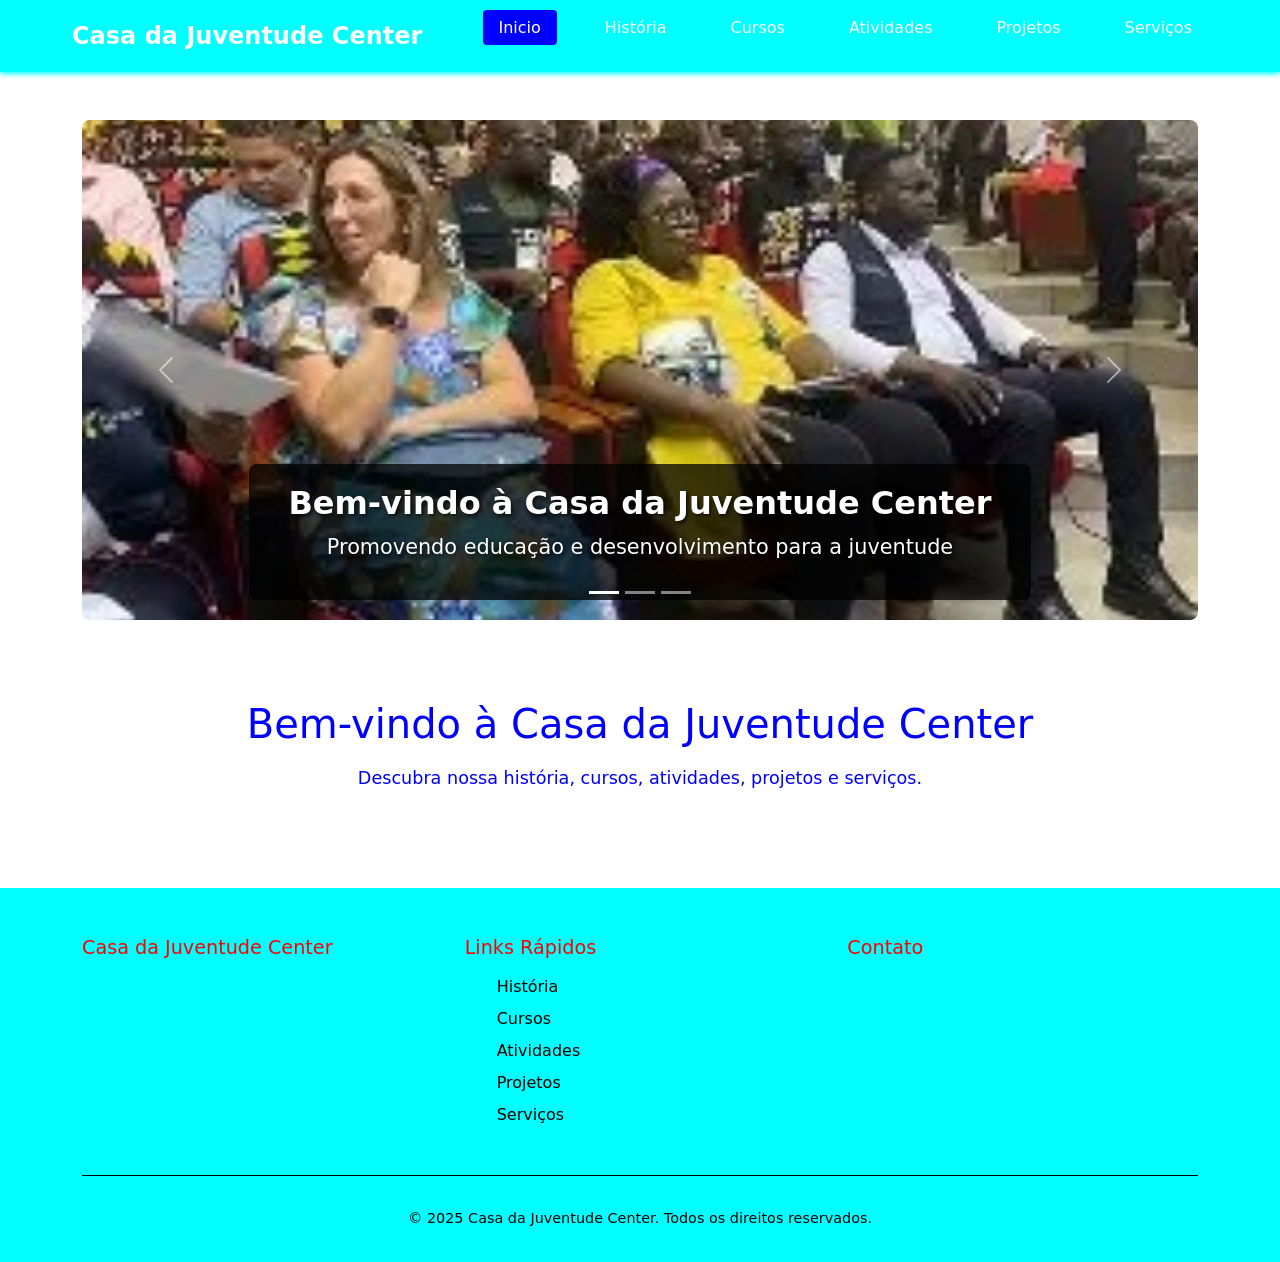
<file: index.html>
<!DOCTYPE html>
<html lang="pt">
<head>
    <meta charset="UTF-8">
    <meta name="viewport" content="width=device-width, initial-scale=1.0">
    
    <!-- Primary Meta Tags -->
    <title>Casa da Juventude Center - História, Cursos e Atividades</title>
    <meta name="title" content="Casa da Juventude Center - História, Cursos e Atividades">
    <meta name="description" content="Conheça a Casa da Juventude Center: nossa história, cursos oferecidos, atividades, projetos e serviços disponíveis para a comunidade jovem.">
    <meta name="keywords" content="Casa da Juventude, cursos, atividades, projetos, serviços, juventude, educação, formação">
    <meta name="author" content="Casa da Juventude Center">
    <meta name="robots" content="index, follow">
    
    <!-- Open Graph / Facebook -->
    <meta property="og:type" content="website">
    <meta property="og:url" content="https://casadajuventude.com/">
    <meta property="og:title" content="Casa da Juventude Center - História, Cursos e Atividades">
    <meta property="og:description" content="Conheça a Casa da Juventude Center: nossa história, cursos oferecidos, atividades, projetos e serviços disponíveis para a comunidade jovem.">
    <meta property="og:image" content="https://casadajuventude.com/assets/images/og-image.jpg">
    
    <!-- Twitter -->
    <meta property="twitter:card" content="summary_large_image">
    <meta property="twitter:url" content="https://casadajuventude.com/">
    <meta property="twitter:title" content="Casa da Juventude Center - História, Cursos e Atividades">
    <meta property="twitter:description" content="Conheça a Casa da Juventude Center: nossa história, cursos oferecidos, atividades, projetos e serviços disponíveis para a comunidade jovem.">
    <meta property="twitter:image" content="https://casadajuventude.com/assets/images/og-image.jpg">
    
    <!-- Favicon -->
    <link rel="icon" type="image/x-icon" href="assets/images/favicon.ico">
    
    <!-- Stylesheet -->
    <link rel="stylesheet" href="assets/css/style.css">
    <link rel="stylesheet" href="assets/css/bootstrap.min.css">
</head>
<body>
    <header>
        <nav>
            <div class="logo">Casa da Juventude Center</div>
            <ul class="nav-menu">
                <li><a href="index.html" class="active">Inicio</a></li>
                <li><a href="historia.html">História</a></li>
                <li><a href="cursos.html">Cursos</a></li>
                <li><a href="atividades.html">Atividades</a></li>
                <li><a href="projetos.html">Projetos</a></li>
                <li><a href="servicos.html">Serviços</a></li>
            </ul>
        </nav>
    </header>

    <main>
        <div class="container">
            <!-- Carousel -->
            <div id="carouselCasaJuventude" class="carousel slide" data-bs-ride="carousel">
                <div class="carousel-indicators">
                    <button type="button" data-bs-target="#carouselCasaJuventude" data-bs-slide-to="0" class="active" aria-current="true" aria-label="Slide 1"></button>
                    <button type="button" data-bs-target="#carouselCasaJuventude" data-bs-slide-to="1" aria-label="Slide 2"></button>
                    <button type="button" data-bs-target="#carouselCasaJuventude" data-bs-slide-to="2" aria-label="Slide 3"></button>
                </div>
                <div class="carousel-inner">
                    <div class="carousel-item active" data-bs-interval="3000">
                        <img src="assets/images/banner1.jpg" class="d-block w-100" alt="Casa da Juventude Banner 1">
                        <div class="carousel-caption d-none d-md-block">
                            <h5>Bem-vindo à Casa da Juventude Center</h5>
                            <p>Promovendo educação e desenvolvimento para a juventude</p>
                        </div>
                    </div>
                    <div class="carousel-item" data-bs-interval="3000">
                        <img src="assets/images/banner2.jpg" class="d-block w-100" alt="Casa da Juventude Banner 2">
                        <div class="carousel-caption d-none d-md-block">
                            <h5>Cursos e Formação Profissional</h5>
                            <p>Descubra nossos cursos e atividades</p>
                        </div>
                    </div>
                    <div class="carousel-item" data-bs-interval="3000">
                        <img src="assets/images/banner3.jpg" class="d-block w-100" alt="Casa da Juventude Banner 3">
                        <div class="carousel-caption d-none d-md-block">
                            <h5>Infraestruturas Modernas</h5>
                            <p>Espaços equipados para o seu desenvolvimento</p>
                        </div>
                    </div>
                </div>
                <button class="carousel-control-prev" type="button" data-bs-target="#carouselCasaJuventude" data-bs-slide="prev">
                    <span class="carousel-control-prev-icon" aria-hidden="true"></span>
                    <span class="visually-hidden">Anterior</span>
                </button>
                <button class="carousel-control-next" type="button" data-bs-target="#carouselCasaJuventude" data-bs-slide="next">
                    <span class="carousel-control-next-icon" aria-hidden="true"></span>
                    <span class="visually-hidden">Próximo</span>
                </button>
            </div>

            <div class="welcome-section">
                <h1>Bem-vindo à Casa da Juventude Center</h1>
                <p>Descubra nossa história, cursos, atividades, projetos e serviços.</p>
            </div>
        </div>
    </main>

    <footer>
        <div class="container">
            <div class="footer-content">
                <div class="footer-section">
                    <h3>Casa da Juventude Center</h3>
                    <p>Promovendo educação e desenvolvimento para a juventude.</p>
                </div>
                <div class="footer-section">
                    <h3>Links Rápidos</h3>
                    <ul>
                        <li><a href="historia.html">História</a></li>
                        <li><a href="cursos.html">Cursos</a></li>
                        <li><a href="atividades.html">Atividades</a></li>
                        <li><a href="projetos.html">Projetos</a></li>
                        <li><a href="servicos.html">Serviços</a></li>
                    </ul>
                </div>
                <div class="footer-section">
                    <h3>Contato</h3>
                    <p>Email: contato@casadajuventude.com</p>
                    <p>Telefone: +244 926 851 125</p>
                    <p>Endereço: Luanda, Angola</p>
                </div>
            </div>
            <div class="footer-bottom">
                <p>&copy; 2025 Casa da Juventude Center. Todos os direitos reservados.</p>
            </div>
        </div>
    </footer>
    
    <!-- Bootstrap JS Bundle -->
    <script src="assets/js/bootstrap.bundle.min.js"></script>
</body>
</html>
</file>
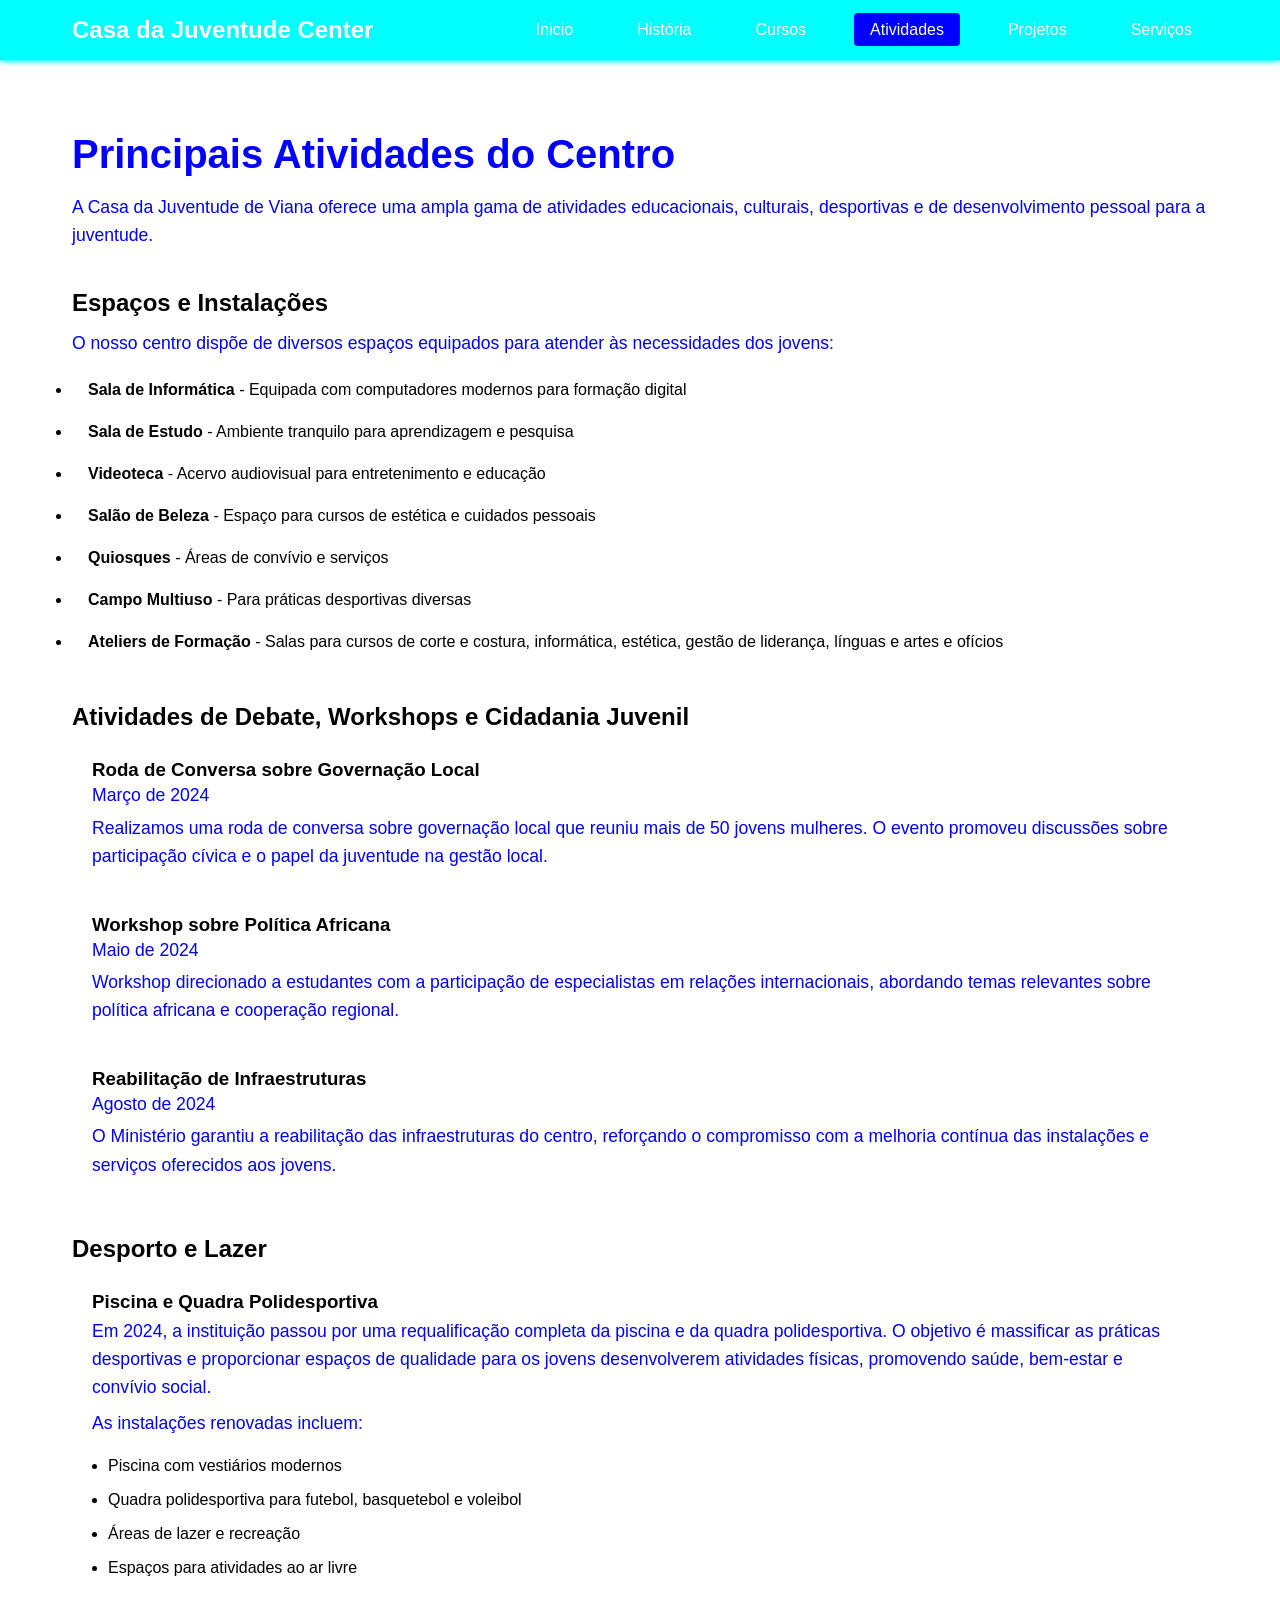
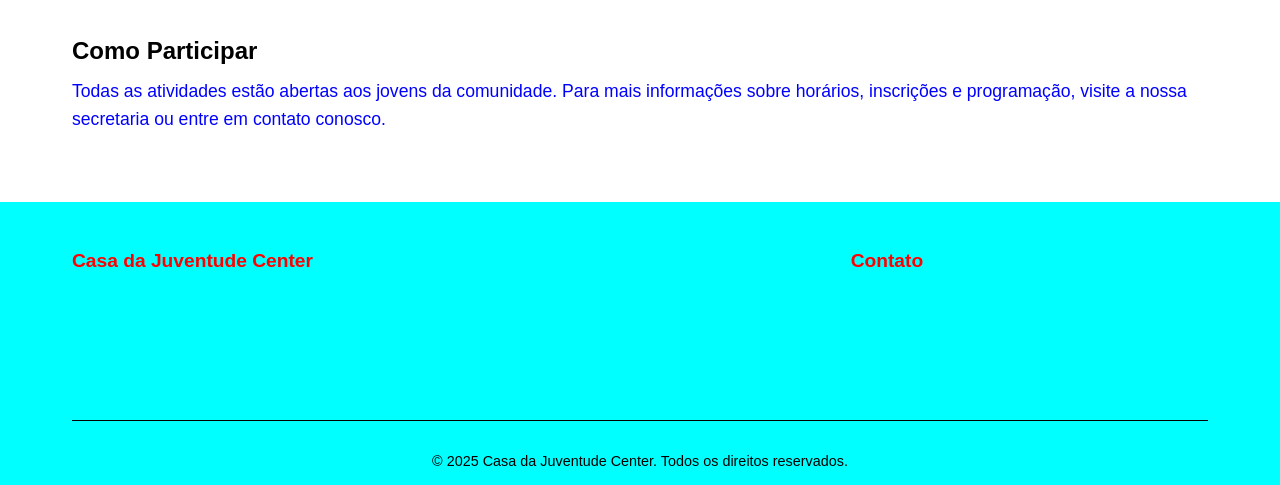
<file: atividades.html>
<!DOCTYPE html>
<html lang="pt">
<head>
    <meta charset="UTF-8">
    <meta name="viewport" content="width=device-width, initial-scale=1.0">
    
    <!-- Primary Meta Tags -->
    <title>Casa da Juventude Center </title>
    <meta name="title" content="Casa da Juventude Center ">
    <meta name="description" content="Conheça a Casa da Juventude Center: nossa história, cursos oferecidos, atividades, projetos e serviços disponíveis para a comunidade jovem.">
    <meta name="keywords" content="Casa da Juventude, cursos, atividades, projetos, serviços, juventude, educação, formação">
    <meta name="author" content="Casa da Juventude Center">
    <meta name="robots" content="historia, follow">
    
    <!-- Open Graph / Facebook -->
    <meta property="og:type" content="website">
    <meta property="og:url" content="https://casadajuventude.com/">
    <meta property="og:title" content="Casa da Juventude Center ">
    <meta property="og:description" content="Conheça a Casa da Juventude Center: nossa história, cursos oferecidos, atividades, projetos e serviços disponíveis para a comunidade jovem.">
    <meta property="og:image" content="https://casadajuventude.com/assets/images/og-image.jpg">
    
    <!-- Twitter -->
    <meta property="twitter:card" content="summary_large_image">
    <meta property="twitter:url" content="https://casadajuventude.com/">
    <meta property="twitter:title" content="Casa da Juventude Center">
    <meta property="twitter:description" content="Conheça a Casa da Juventude Center: nossa história, cursos oferecidos, atividades, projetos e serviços disponíveis para a comunidade jovem.">
    <meta property="twitter:image" content="https://casadajuventude.com/assets/images/og-image.jpg">
    
    <!-- Favicon -->
    <link rel="icon" type="image/x-icon" href="assets/images/favicon.ico">
    
    <!-- Stylesheet -->
    <link rel="stylesheet" href="assets/css/style.css">
</head>
<body>
   <header>
        <nav>
            <div class="logo">Casa da Juventude Center</div>
            <ul class="nav-menu">
                <li><a href="index.html">Inicio</a></li>
                <li><a href="historia.html">História</a></li>
                <li><a href="cursos.html">Cursos</a></li>
                <li><a href="atividades.html" class="active">Atividades</a></li>
                <li><a href="projetos.html">Projetos</a></li>
                <li><a href="servicos.html">Serviços</a></li>
            </ul>
        </nav>
    </header>

    <main>
        <div class="container">
            <section class="atividades-intro">
                <h1>Principais Atividades do Centro</h1>
                <p class="lead">
                    A Casa da Juventude de Viana oferece uma ampla gama de atividades educacionais, culturais, desportivas e de desenvolvimento pessoal para a juventude.
                </p>
            </section>

            <section class="atividades-espacos">
                <h2>Espaços e Instalações</h2>
                <p>
                    O nosso centro dispõe de diversos espaços equipados para atender às necessidades dos jovens:
                </p>
                <ul class="espacos-lista">
                    <li><strong>Sala de Informática</strong> - Equipada com computadores modernos para formação digital</li>
                    <li><strong>Sala de Estudo</strong> - Ambiente tranquilo para aprendizagem e pesquisa</li>
                    <li><strong>Videoteca</strong> - Acervo audiovisual para entretenimento e educação</li>
                    <li><strong>Salão de Beleza</strong> - Espaço para cursos de estética e cuidados pessoais</li>
                    <li><strong>Quiosques</strong> - Áreas de convívio e serviços</li>
                    <li><strong>Campo Multiuso</strong> - Para práticas desportivas diversas</li>
                    <li><strong>Ateliers de Formação</strong> - Salas para cursos de corte e costura, informática, estética, gestão de liderança, línguas e artes e ofícios</li>
                </ul>
            </section>

            <section class="atividades-debate">
                <h2>Atividades de Debate, Workshops e Cidadania Juvenil</h2>
                
                <div class="atividade-item">
                    <h3>Roda de Conversa sobre Governação Local</h3>
                    <p class="data">Março de 2024</p>
                    <p>
                        Realizamos uma roda de conversa sobre governação local que reuniu mais de 50 jovens mulheres. O evento promoveu discussões sobre participação cívica e o papel da juventude na gestão local.
                    </p>
                </div>

                <div class="atividade-item">
                    <h3>Workshop sobre Política Africana</h3>
                    <p class="data">Maio de 2024</p>
                    <p>
                        Workshop direcionado a estudantes com a participação de especialistas em relações internacionais, abordando temas relevantes sobre política africana e cooperação regional.
                    </p>
                </div>

                <div class="atividade-item">
                    <h3>Reabilitação de Infraestruturas</h3>
                    <p class="data">Agosto de 2024</p>
                    <p>
                        O Ministério garantiu a reabilitação das infraestruturas do centro, reforçando o compromisso com a melhoria contínua das instalações e serviços oferecidos aos jovens.
                    </p>
                </div>
            </section>

            <section class="atividades-desporto">
                <h2>Desporto e Lazer</h2>
                
                <div class="desporto-item">
                    <h3>Piscina e Quadra Polidesportiva</h3>
                    <p>
                        Em 2024, a instituição passou por uma requalificação completa da piscina e da quadra polidesportiva. O objetivo é massificar as práticas desportivas e proporcionar espaços de qualidade para os jovens desenvolverem atividades físicas, promovendo saúde, bem-estar e convívio social.
                    </p>
                    <p>
                        As instalações renovadas incluem:
                    </p>
                    <ul>
                        <li>Piscina com vestiários modernos</li>
                        <li>Quadra polidesportiva para futebol, basquetebol e voleibol</li>
                        <li>Áreas de lazer e recreação</li>
                        <li>Espaços para atividades ao ar livre</li>
                    </ul>
                </div>
            </section>

            <section class="atividades-participacao">
                <h2>Como Participar</h2>
                <p>
                    Todas as atividades estão abertas aos jovens da comunidade. Para mais informações sobre horários, inscrições e programação, visite a nossa secretaria ou entre em contato conosco.
                </p>
            </section>
        </div>
    </main>

    <footer>
        <div class="container">
            <div class="footer-content">
                <div class="footer-section">
                    <h3>Casa da Juventude Center</h3>
                    <p>Promovendo educação e desenvolvimento para a juventude.</p>
                </div>
                <div class="footer-section">
                    
                </div>
                <div class="footer-section">
                    <h3>Contato</h3>
                    <p>Email: contato@casadajuventude.com</p>
                    <p>Telefone: +244 926 851 125</p>
                    <p>Endereço: Luanda, Angola</p>
                </div>
            </div>
            <div class="footer-bottom">
                <p>&copy; 2025 Casa da Juventude Center. Todos os direitos reservados.</p>
            </div>
        </div>
    </footer>
</body>
</html>
</file>
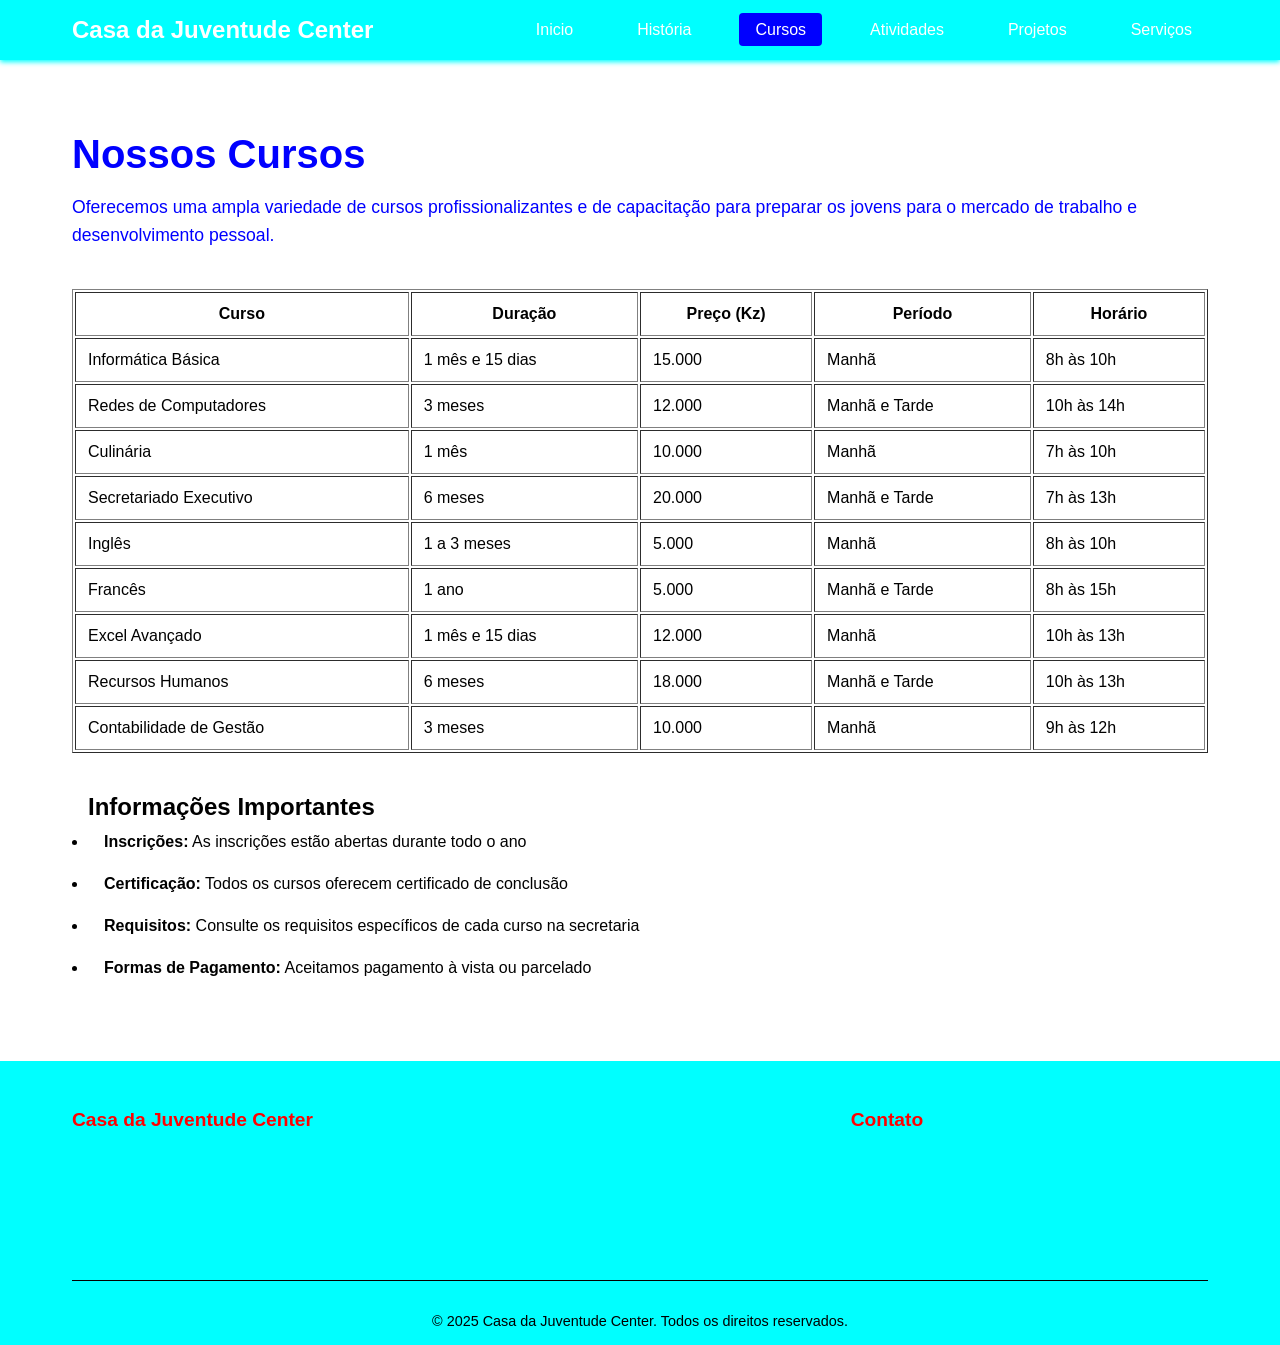
<file: cursos.html>
<!DOCTYPE html>
<html lang="pt">
<head>
    <meta charset="UTF-8">
    <meta name="viewport" content="width=device-width, initial-scale=1.0">
    
    <!-- Primary Meta Tags -->
    <title>Casa da Juventude Center </title>
    <meta name="title" content="Casa da Juventude Center ">
    <meta name="description" content="Conheça a Casa da Juventude Center: nossa história, cursos oferecidos, atividades, projetos e serviços disponíveis para a comunidade jovem.">
    <meta name="keywords" content="Casa da Juventude, cursos, atividades, projetos, serviços, juventude, educação, formação">
    <meta name="author" content="Casa da Juventude Center">
    <meta name="robots" content="historia, follow">
    
    <!-- Open Graph / Facebook -->
    <meta property="og:type" content="website">
    <meta property="og:url" content="https://casadajuventude.com/">
    <meta property="og:title" content="Casa da Juventude Center ">
    <meta property="og:description" content="Conheça a Casa da Juventude Center: nossa história, cursos oferecidos, atividades, projetos e serviços disponíveis para a comunidade jovem.">
    <meta property="og:image" content="https://casadajuventude.com/assets/images/og-image.jpg">
    
    <!-- Twitter -->
    <meta property="twitter:card" content="summary_large_image">
    <meta property="twitter:url" content="https://casadajuventude.com/">
    <meta property="twitter:title" content="Casa da Juventude Center">
    <meta property="twitter:description" content="Conheça a Casa da Juventude Center: nossa história, cursos oferecidos, atividades, projetos e serviços disponíveis para a comunidade jovem.">
    <meta property="twitter:image" content="https://casadajuventude.com/assets/images/og-image.jpg">
    
    <!-- Favicon -->
    <link rel="icon" type="image/x-icon" href="assets/images/favicon.ico">
    
    <!-- Stylesheet -->
    <link rel="stylesheet" href="assets/css/style.css">
</head>
<body>
    <header>
        <nav>
            <div class="logo">Casa da Juventude Center</div>
            <ul class="nav-menu">
                <li><a href="index.html">Inicio</a></li>
                <li><a href="historia.html">História</a></li>
                <li><a href="cursos.html" class="active">Cursos</a></li>
                <li><a href="atividades.html">Atividades</a></li>
                <li><a href="projetos.html">Projetos</a></li>
                <li><a href="servicos.html">Serviços</a></li>
            </ul>
        </nav>
    </header>

    <main>
        <div class="container">
            <section class="cursos-intro">
                <h1>Nossos Cursos</h1>
                <p class="lead">
                    Oferecemos uma ampla variedade de cursos profissionalizantes e de capacitação para preparar os jovens para o mercado de trabalho e desenvolvimento pessoal.
                </p>
            </section>

            <section class="cursos-tabela">
                <table class="tabela-cursos" width="100%" border="1">
                    <thead>
                        <tr>
                            <th>Curso</th>
                            <th>Duração</th>
                            <th>Preço (Kz)</th>
                            <th>Período</th>
                            <th>Horário</th>
                        </tr>
                    </thead>
                    <tbody>
                        <tr>
                            <td>Informática Básica</td>
                            <td>1 mês e 15 dias</td>
                            <td>15.000</td>
                            <td>Manhã</td>
                            <td>8h às 10h</td>
                        </tr>
                        <tr>
                            <td>Redes de Computadores</td>
                            <td>3 meses</td>
                            <td>12.000</td>
                            <td>Manhã e Tarde</td>
                            <td>10h às 14h</td>
                        </tr>
                        <tr>
                            <td>Culinária</td>
                            <td>1 mês</td>
                            <td>10.000</td>
                            <td>Manhã</td>
                            <td>7h às 10h</td>
                        </tr>
                        <tr>
                            <td>Secretariado Executivo</td>
                            <td>6 meses</td>
                            <td>20.000</td>
                            <td>Manhã e Tarde</td>
                            <td>7h às 13h</td>
                        </tr>
                        <tr>
                            <td>Inglês</td>
                            <td>1 a 3 meses</td>
                            <td>5.000</td>
                            <td>Manhã</td>
                            <td>8h às 10h</td>
                        </tr>
                        <tr>
                            <td>Francês</td>
                            <td>1 ano</td>
                            <td>5.000</td>
                            <td>Manhã e Tarde</td>
                            <td>8h às 15h</td>
                        </tr>
                        <tr>
                            <td>Excel Avançado</td>
                            <td>1 mês e 15 dias</td>
                            <td>12.000</td>
                            <td>Manhã</td>
                            <td>10h às 13h</td>
                        </tr>
                        <tr>
                            <td>Recursos Humanos</td>
                            <td>6 meses</td>
                            <td>18.000</td>
                            <td>Manhã e Tarde</td>
                            <td>10h às 13h</td>
                        </tr>
                        <tr>
                            <td>Contabilidade de Gestão</td>
                            <td>3 meses</td>
                            <td>10.000</td>
                            <td>Manhã</td>
                            <td>9h às 12h</td>
                        </tr>
                    </tbody>
                </table>
            </section>

            <section class="cursos-info">
                <h2>Informações Importantes</h2>
                <ul>
                    <li><strong>Inscrições:</strong> As inscrições estão abertas durante todo o ano</li>
                    <li><strong>Certificação:</strong> Todos os cursos oferecem certificado de conclusão</li>
                    <li><strong>Requisitos:</strong> Consulte os requisitos específicos de cada curso na secretaria</li>
                    <li><strong>Formas de Pagamento:</strong> Aceitamos pagamento à vista ou parcelado</li>
                </ul>
            </section>
        </div>
    </main>

    <footer>
        <div class="container">
            <div class="footer-content">
                <div class="footer-section">
                    <h3>Casa da Juventude Center</h3>
                    <p>Promovendo educação e desenvolvimento para a juventude.</p>
                </div>
                <div class="footer-section">
                    
                </div>
                <div class="footer-section">
                    <h3>Contato</h3>
                    <p>Email: contato@casadajuventude.com</p>
                    <p>Telefone: +244 926 851 125</p>
                    <p>Endereço: Luanda, Angola</p>
                </div>
            </div>
            <div class="footer-bottom">
                <p>&copy; 2025 Casa da Juventude Center. Todos os direitos reservados.</p>
            </div>
        </div>
    </footer>
</body>
</html>
</file>
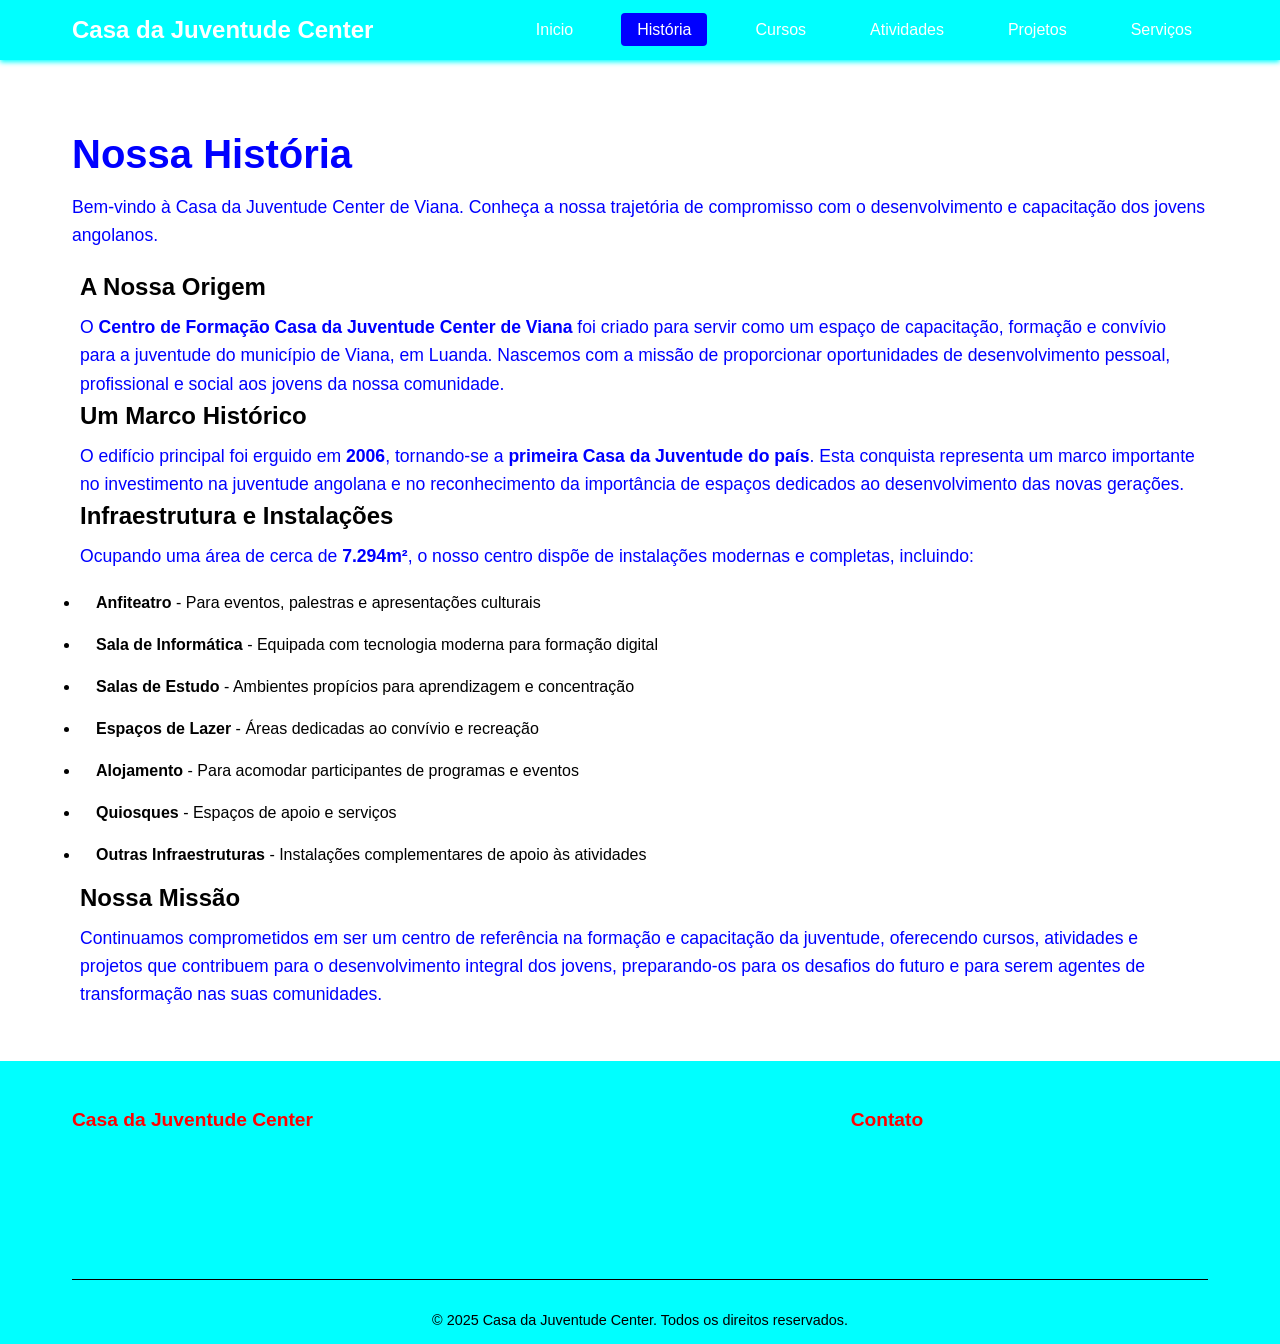
<file: historia.html>
<!DOCTYPE html>
<html lang="pt">
<head>
    <meta charset="UTF-8">
    <meta name="viewport" content="width=device-width, initial-scale=1.0">
    
    <!-- Primary Meta Tags -->
    <title>Casa da Juventude Center </title>
    <meta name="title" content="Casa da Juventude Center ">
    <meta name="description" content="Conheça a Casa da Juventude Center: nossa história, cursos oferecidos, atividades, projetos e serviços disponíveis para a comunidade jovem.">
    <meta name="keywords" content="Casa da Juventude, cursos, atividades, projetos, serviços, juventude, educação, formação">
    <meta name="author" content="Casa da Juventude Center">
    <meta name="robots" content="historia, follow">
    
    <!-- Open Graph / Facebook -->
    <meta property="og:type" content="website">
    <meta property="og:url" content="https://casadajuventude.com/">
    <meta property="og:title" content="Casa da Juventude Center ">
    <meta property="og:description" content="Conheça a Casa da Juventude Center: nossa história, cursos oferecidos, atividades, projetos e serviços disponíveis para a comunidade jovem.">
    <meta property="og:image" content="https://casadajuventude.com/assets/images/og-image.jpg">
    
    <!-- Twitter -->
    <meta property="twitter:card" content="summary_large_image">
    <meta property="twitter:url" content="https://casadajuventude.com/">
    <meta property="twitter:title" content="Casa da Juventude Center">
    <meta property="twitter:description" content="Conheça a Casa da Juventude Center: nossa história, cursos oferecidos, atividades, projetos e serviços disponíveis para a comunidade jovem.">
    <meta property="twitter:image" content="https://casadajuventude.com/assets/images/og-image.jpg">
    
    <!-- Favicon -->
    <link rel="icon" type="image/x-icon" href="assets/images/favicon.ico">
    
    <!-- Stylesheet -->
    <link rel="stylesheet" href="assets/css/style.css">
</head>
<body>
   <header>
        <nav>
            <div class="logo">Casa da Juventude Center</div>
            <ul class="nav-menu">
                <li><a href="index.html">Inicio</a></li>
                <li><a href="historia.html" class="active">História</a></li>
                <li><a href="cursos.html">Cursos</a></li>
                <li><a href="atividades.html">Atividades</a></li>
                <li><a href="projetos.html">Projetos</a></li>
                <li><a href="servicos.html">Serviços</a></li>
            </ul>
        </nav>
    </header>

    <main>
        <div class="container">
            <section class="historia-intro">
                <h1>Nossa História</h1>
                <p class="lead">
                    Bem-vindo à Casa da Juventude Center de Viana. Conheça a nossa trajetória de compromisso com o desenvolvimento e capacitação dos jovens angolanos.
                </p>
            </section>

            <section class="historia-content">
                <h2>A Nossa Origem</h2>
                <p>
                    O <strong>Centro de Formação Casa da Juventude Center de Viana</strong> foi criado para servir como um espaço de capacitação, formação e convívio para a juventude do município de Viana, em Luanda. Nascemos com a missão de proporcionar oportunidades de desenvolvimento pessoal, profissional e social aos jovens da nossa comunidade.
                </p>

                <h2>Um Marco Histórico</h2>
                <p>
                    O edifício principal foi erguido em <strong>2006</strong>, tornando-se a <strong>primeira Casa da Juventude do país</strong>. Esta conquista representa um marco importante no investimento na juventude angolana e no reconhecimento da importância de espaços dedicados ao desenvolvimento das novas gerações.
                </p>

                <h2>Infraestrutura e Instalações</h2>
                <p>
                    Ocupando uma área de cerca de <strong>7.294m²</strong>, o nosso centro dispõe de instalações modernas e completas, incluindo:
                </p>
                <ul class="instalacoes-lista">
                    <li><strong>Anfiteatro</strong> - Para eventos, palestras e apresentações culturais</li>
                    <li><strong>Sala de Informática</strong> - Equipada com tecnologia moderna para formação digital</li>
                    <li><strong>Salas de Estudo</strong> - Ambientes propícios para aprendizagem e concentração</li>
                    <li><strong>Espaços de Lazer</strong> - Áreas dedicadas ao convívio e recreação</li>
                    <li><strong>Alojamento</strong> - Para acomodar participantes de programas e eventos</li>
                    <li><strong>Quiosques</strong> - Espaços de apoio e serviços</li>
                    <li><strong>Outras Infraestruturas</strong> - Instalações complementares de apoio às atividades</li>
                </ul>

                <h2>Nossa Missão</h2>
                <p>
                    Continuamos comprometidos em ser um centro de referência na formação e capacitação da juventude, oferecendo cursos, atividades e projetos que contribuem para o desenvolvimento integral dos jovens, preparando-os para os desafios do futuro e para serem agentes de transformação nas suas comunidades.
                </p>
            </section>
        </div>
    </main>

    <footer>
        <div class="container">
            <div class="footer-content">
                <div class="footer-section">
                    <h3>Casa da Juventude Center</h3>
                    <p>Promovendo educação e desenvolvimento para a juventude.</p>
                </div>
                <div class="footer-section">
                    
                </div>
                <div class="footer-section">
                    <h3>Contato</h3>
                    <p>Email: contato@casadajuventude.com</p>
                    <p>Telefone: +244 926 851 125</p>
                    <p>Endereço: Luanda, Angola</p>
                </div>
            </div>
            <div class="footer-bottom">
                <p>&copy; 2025 Casa da Juventude Center. Todos os direitos reservados.</p>
            </div>
        </div>
    </footer>
</body>
</html>
</file>
<file: assets/css/style.css>
* {
    margin: 0;
    padding: 0;
    box-sizing: border-box;
}

body {
    font-family: Arial, sans-serif;
    display: flex;
    flex-direction: column; 
    min-height: 100vh;
}

.container {
    max-width: 1200px;
    margin: 0 auto;
    padding: 0 2rem;
    width: 100%;
}

header {
    background-color: aqua;
    padding: 0;
    box-shadow: 0 2px 5px aqua;
}

nav {
    max-width: 1200px;
    margin: 0 auto;
    display: flex;
    justify-content: space-between;
    align-items: center;
    padding: 1rem 2rem;
}

.logo {
    color:  white;
    font-size: 1.5rem;
    font-weight: bold;
}

.nav-menu {
    display: flex;
    list-style: none;
    gap: 2rem;
}

.nav-menu li {
    display: inline;
}

.nav-menu a {
    color: white;
    text-decoration: none;
    padding: 0.5rem 1rem;
    transition: background-color 0.3s ease;
    border-radius: 4px;
}

.nav-menu a:hover {
    background-color: aqua;
}

.nav-menu a.active {
    background-color: blue;
}


main {
    flex: 1;
    padding: 3rem 0;
}

main h1 {
    font-size: 2.5rem;
    color: blue ;
    margin-bottom: 1rem;
}

main p {
    font-size: 1.1rem;
    color: blue;
    line-height: 1.6;
}

footer {
    background-color: aqua;
    color: aqua;
    padding: 3rem 0 1rem;
    margin-top: auto;
}

.footer-content {
    display: grid;
    grid-template-columns: repeat(auto-fit, minmax(250px, 1fr));
    gap: 2rem;
    margin-bottom: 2rem;
}

.footer-section h3 {
    font-size: 1.2rem;
    margin-bottom: 1rem;
    color: red;
}

.footer-section p {
    margin-bottom: 0.5rem;
    line-height: 1.6;
}

.footer-section ul {
    list-style: none;
}

.footer-section ul li {
    margin-bottom: 0.5rem;
}

.footer-section ul li a {
    color: black;
    text-decoration: none;
    transition: color 0.3s ease;
}

.footer-section ul li a:hover {
    color: black;
}

.footer-bottom {
    text-align: center;
    padding-top: 2rem;
    border-top: 1px solid black;
}

.footer-bottom p {
    color: black;
    font-size: 0.9rem;
}

@media (max-width: 768px) {
    .container {
        padding: 0 1rem;
    }

    nav {
        flex-direction: column;
        gap: 1rem;
    }

    .nav-menu {
        flex-direction: column;
        gap: 0.5rem;
        text-align: center;
    }

    main h1 {
        font-size: 2rem;
    }

    main p {
        font-size: 1rem;
    }

    .footer-content {
        grid-template-columns: 1fr;
        gap: 1.5rem;
    }

    footer {
        padding: 2rem 0 1rem;
    }
}

@media (max-width: 480px) {
    .logo {
        font-size: 1.2rem;
    }

    main h1 {
        font-size: 1.5rem;
    }

    main {
        padding: 2rem 0;
    }
}

/* História Page Styles */
.historia-intro {
    padding: 1.5rem 0;
}

.historia-content {
    padding: 0 0.5rem;
}

.historia-content h2 {
    padding-bottom: 0.5rem;
}

.historia-content p {
    padding: 0.25rem 0;
}

.instalacoes-lista {
    padding: 0.5rem 0;
}

.instalacoes-lista li {
    padding: 0.75rem 1rem;
}

/* Cursos Page Styles */
.cursos-intro {
    padding: 1.5rem 0;
}

.cursos-tabela {
    padding: 1rem 0;
}

.tabela-cursos th {
    padding: 0.75rem 0.75rem;
}

.tabela-cursos td {
    padding: 0.75rem 0.75rem;
}

.cursos-info {
    padding: 1.5rem 1rem;
}

.cursos-info ul {
    padding: 0;
}

.cursos-info ul li {
    padding: 0.75rem 1rem;
}

/* Atividades Page Styles */
.atividades-intro {
    padding: 1.5rem 0;
}

.atividades-espacos,
.atividades-debate,
.atividades-desporto,
.atividades-participacao {
    padding: 1rem 0;
}

.atividades-espacos h2,
.atividades-debate h2,
.atividades-desporto h2,
.atividades-participacao h2 {
    padding-bottom: 0.5rem;
}

.atividades-espacos p,
.atividades-debate p,
.atividades-desporto p,
.atividades-participacao p {
    padding: 0.25rem 0;
}

.espacos-lista {
    padding: 0.5rem 0;
}

.espacos-lista li {
    padding: 0.75rem 1rem;
}

.atividade-item,
.desporto-item {
    padding: 1.25rem;
}

.atividade-item .data {
    padding: 0;
}

.atividade-item p,
.desporto-item p {
    padding: 0.25rem 0;
}

.desporto-item ul {
    padding: 0.5rem 0 0 1rem;
}

.desporto-item ul li {
    padding: 0.5rem 0;
}

/* Index Page Styles */
.carousel {
    margin-bottom: 3rem;
    border-radius: 8px;
    overflow: hidden;
}

.carousel-item img {
    height: 500px;
    object-fit: cover;
}

.carousel-caption {
    background-color: rgba(0, 0, 0, 0.75);
    padding: 1.5rem;
    border-radius: 8px;
}

.carousel-caption h5 {
    font-size: 2rem;
    font-weight: bold;
    margin-bottom: 0.5rem;
    color: #ffffff;
    text-shadow: 2px 2px 4px rgba(0, 0, 0, 0.8);
}

.carousel-caption p {
    font-size: 1.3rem;
    color: #ffffff;
    font-weight: 500;
    text-shadow: 2px 2px 4px rgba(0, 0, 0, 0.8);
}

.welcome-section {
    text-align: center;
    padding: 2rem 0;
}

.welcome-section h1 {
    margin-bottom: 1rem;
}

@media (max-width: 768px) {
    .carousel-item img {
        height: 300px;
    }

    .carousel-caption h5 {
        font-size: 1.5rem;
    }

    .carousel-caption p {
        font-size: 1rem;
    }
}

@media (max-width: 480px) {
    .logo {
        font-size: 1.2rem;
    }

    main h1 {
        font-size: 1.5rem;
    }

    main {
        padding: 2rem 0;
    }

    .carousel-item img {
        height: 200px;
    }

    .carousel-caption {
        padding: 0.75rem;
    }

    .carousel-caption h5 {
        font-size: 1.2rem;
    }

    .carousel-caption p {
        font-size: 0.9rem;
    }

    .historia-content,
    .atividades-espacos,
    .atividades-debate,
    .atividades-desporto,
    .atividades-participacao {
        padding: 0.75rem 0;
    }

    .atividade-item,
    .desporto-item {
        padding: 1rem;
    }

    .cursos-info {
        padding: 1rem 0.75rem;
    }

    .tabela-cursos th,
    .tabela-cursos td {
        padding: 0.5rem 0.5rem;
    }
}
</file>
